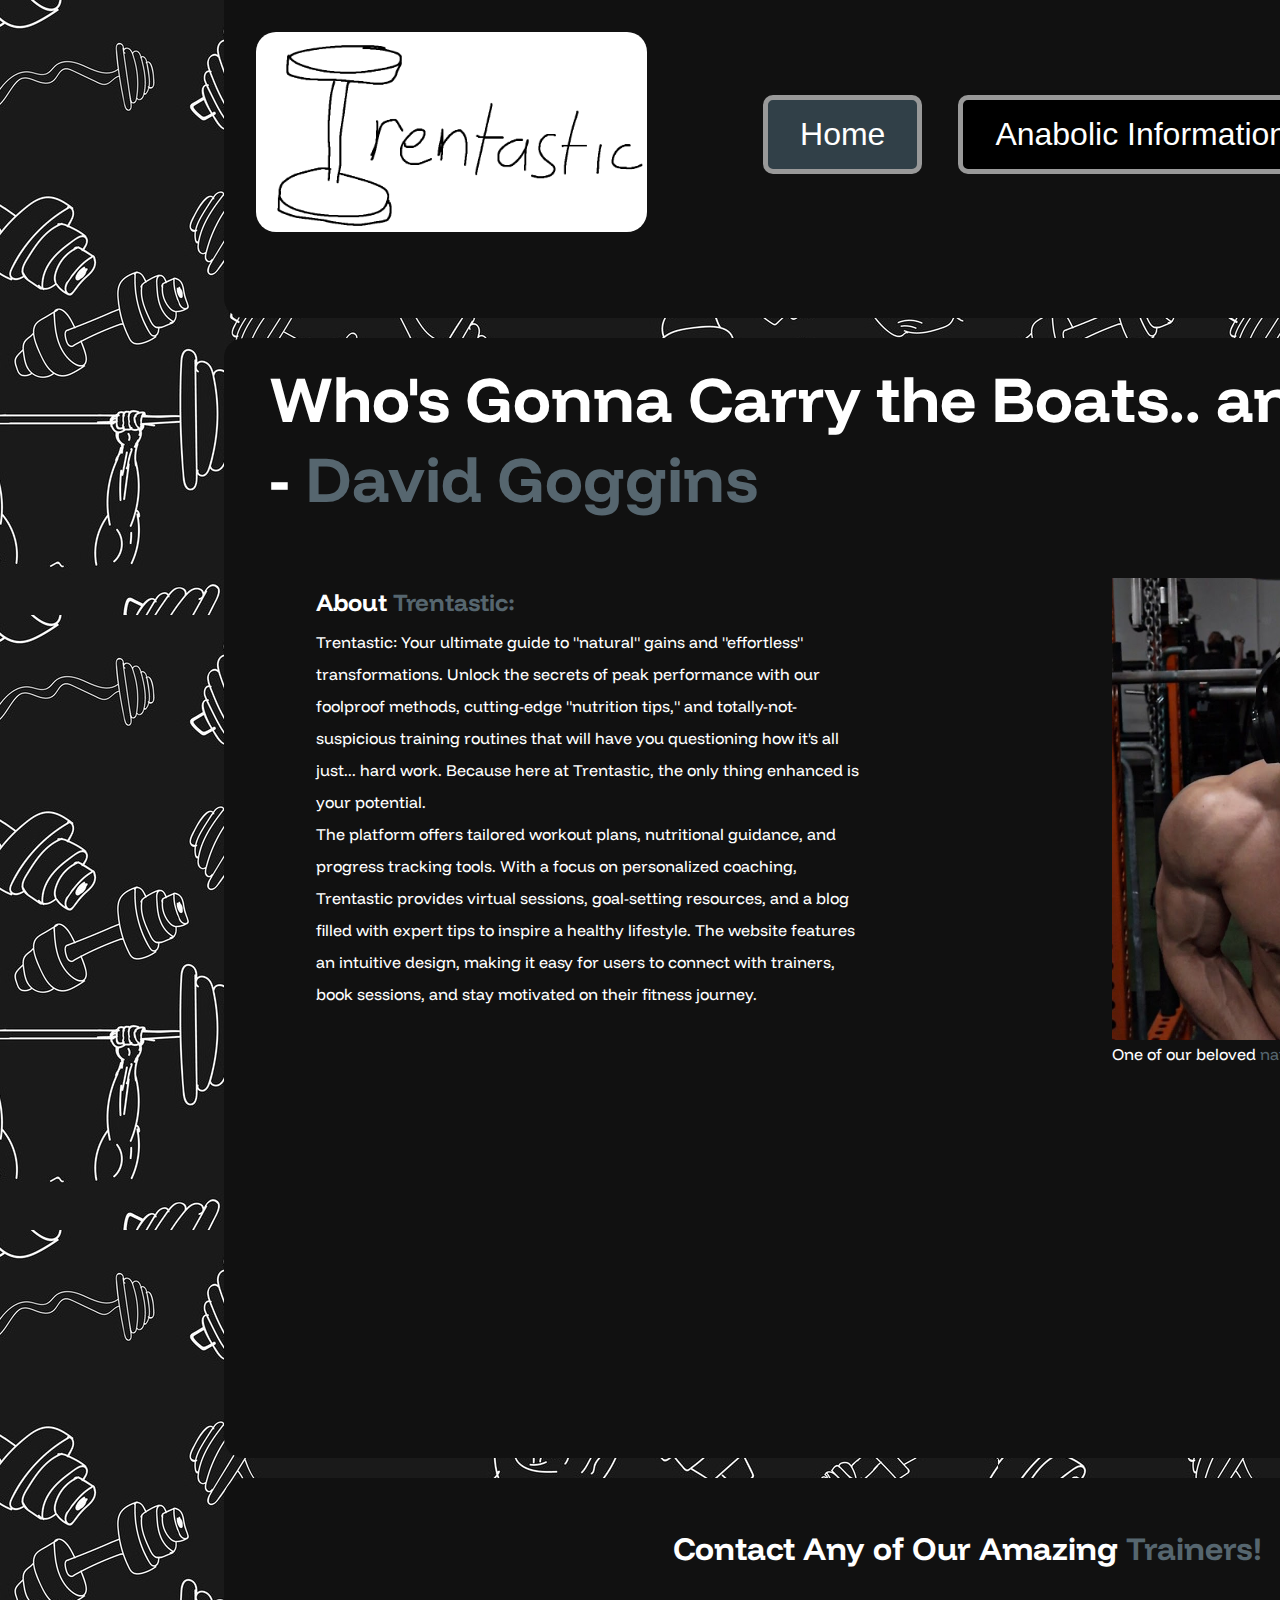
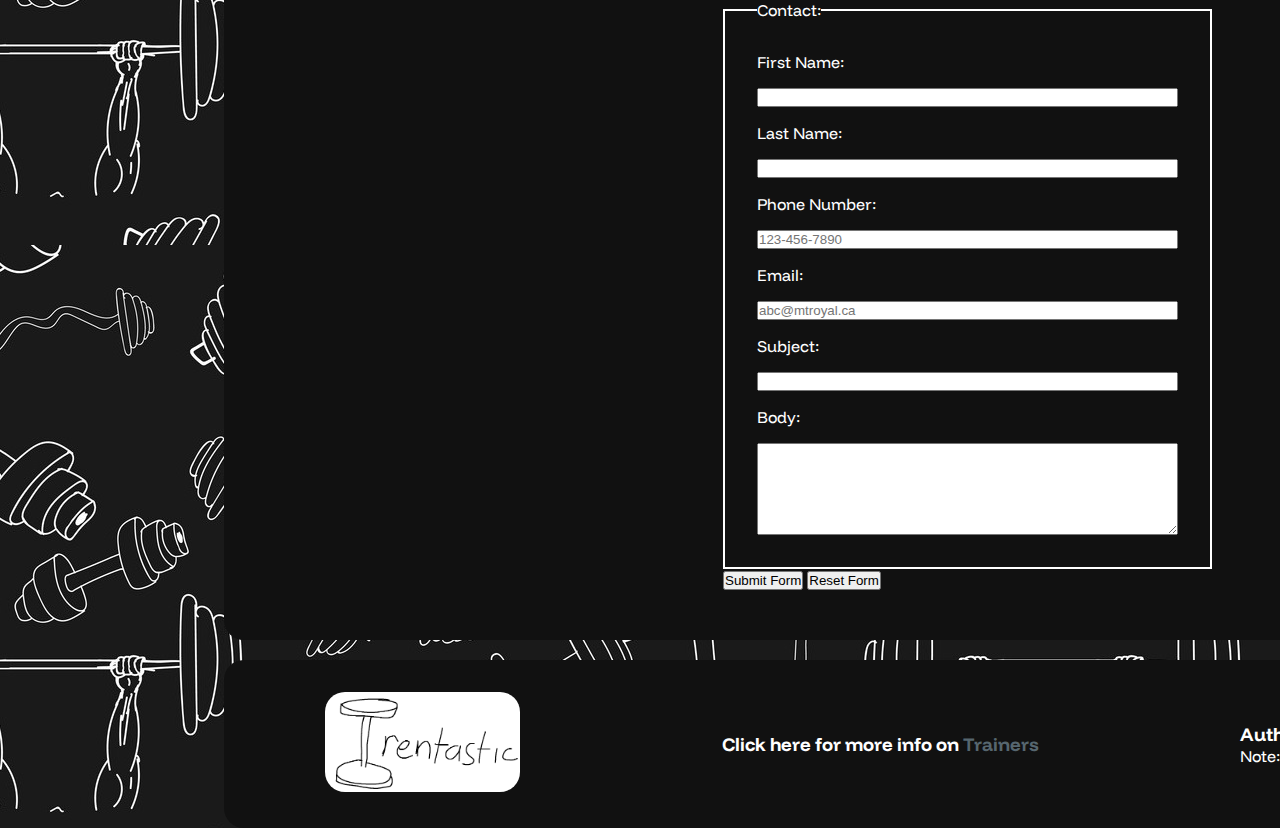
<file: index.html>
<!DOCTYPE html>
<html lang="en">
<!--
    This Website is very ironic and I do not actually promote 
    the use of steroids, I just thought it was very funny since the 
    content is just a bunch of fluff. 
-->

<head> 
    <meta name="author" content="Yvan Dela Cruz">
    <meta name="keywords" content="gym, personal trainer, health, muscle">
    <meta name="decription" content="Muscle building tips, affordable personal trainer">
    <meta name="viewport" content="width=device-width, initial-scale=1.0">
    <link rel="stylesheet" href="/css/style.css">
    <link rel="icon" href="/images/barbell-7834321_640.webp">

    <!--
    Font Import from Google
    -->
    <link rel="preconnect" href="https://fonts.googleapis.com">
    <link rel="preconnect" href="https://fonts.gstatic.com" crossorigin>
    <link href="https://fonts.googleapis.com/css2?family=Funnel+Display:wght@300..800&display=swap" rel="stylesheet">
    <title>Trentastic | Home</title>
                                
</head>


<!--
    My page seems to glitch out for some reason when using a smaller screen size.
    I have to refresh a bunch in order for it to work, then it looks how I intend for it to 
    look. 

    But the other pages seem to be fine, not sure why it's like that. 
-->
<body>
    <div class="pageContainer">
        <header class="headerBar">
            <a href="#">
                <!-- Yes I did draw this in ms paint -->
                <img src="/images/trenLogo.png" class="logo" alt="Trentastic Logo">
            </a>
    
            <nav>
                <a href="#">
                    <button class="btnLink" aria-current="page">Home</button>
                </a>
                <a href="tips.html">
                    <button class="btnLink">Anabolic Information</button>
                </a>
                <a href="about.html">
                    <button class="btnLink">About the Website</button>
                </a>
            </nav>
        </header>
    
    
        <section class="main">
            <div class="slogan">
                <h1>Who's Gonna Carry the Boats.. and the Logs?! <br>-
                    <span>David Goggins</span>
                </h1>
            </div>
               
            <div class="about">
                <h2>
                    About <span>Trentastic:</span>
                </h2>
                <p>
                    Trentastic: Your ultimate guide to "natural" gains and "effortless" transformations. Unlock the secrets
                    of peak performance with our foolproof methods, cutting-edge "nutrition tips," and totally-not-
                    suspicious training routines that will have you questioning how it's all just... hard work. Because here
                    at Trentastic, the only thing enhanced is your potential.
                </p>

                <p>
                    The platform offers tailored workout plans, nutritional guidance, and progress tracking tools. With a
                    focus on personalized coaching, Trentastic provides virtual sessions, goal-setting resources, and a
                    blog filled with expert tips to inspire a healthy lifestyle. The website features an intuitive design,
                    making it easy for users to connect with trainers, book sessions, and stay motivated on their fitness
                    journey.
                </p>
            </div>

            <figure>
                <img src="/images/creepyTogiPicture.jpg" alt="Steroid Abusing Influencer Smiling Maniacally">
                <figcaption>
                    One of our beloved <span>natural</span> personal trainers!
                </figcaption>
            </figure>

        </section> 

        <section class="contact">
            <div class="contactTrainer">
                <h1>
                    Contact Any of Our Amazing <span>Trainers!</span>
                </h1>
            </div>


            <div class="formContainer">
                <form id="contactInfo" method="post" action="mailto:ydela415@mtroyal.ca">
                    <fieldset>
                        <legend>Contact:</legend>
    
                        <label for="firstName">First Name: </label>
                        <input type="text" size="30" maxlength="35" id="firstName" name="firstName" required>
    
    
                        <label for="lastName">Last Name: </label>
                        <input type="text" size="30" maxlength="35" id="lastName" name="lastName" required>
    
                        <label for="phoneNumber">Phone Number: </label>
                        <input type="tel" pattern="[0-9]{3}[0-9]{3}[0-9]{4}" id="phoneNumber" name="phoneNumber"
                            placeholder="123-456-7890" required>
    
                        <label for="email">Email: </label>
                        <input type="email" pattern="[a-z0-9._%+\-]+@mtroyal\.ca$" id="email" name="email"
                            placeholder="abc@mtroyal.ca" required>
    
    
                        <label for="subject">Subject: </label>
                        <input type="text" id="subject" name="subject" size="50" maxlength="75" required>
    
                        <label for="body">Body: </label>
                        <textarea id="body" name="body" cols="50" rows="6" required></textarea>
    
                    </fieldset>
                    <input type="submit" value="Submit Form">
                    <input type="reset" value="Reset Form">
    
                </form>
    
            </div>

        </section>




        <footer class="footer">
            <div>
                <img src="/images/trenLogo.png" alt="Trentastic Logo">
            </div>

            <div class="linkToAbout">
                <a href="/about.html">
                    <h3>Click here for more info on <span>Trainers</span></h3>
                </a>
            </div>

            <div class="authorInfo">
                <h3>Author: <span>Yvan Dela Cruz</span></h3>
                <p>
                    Note: not an advocate of the "trainers"
                    behaviour
                </p>
            </div>

        </footer>

    </div>
</body>


</html>
</file>
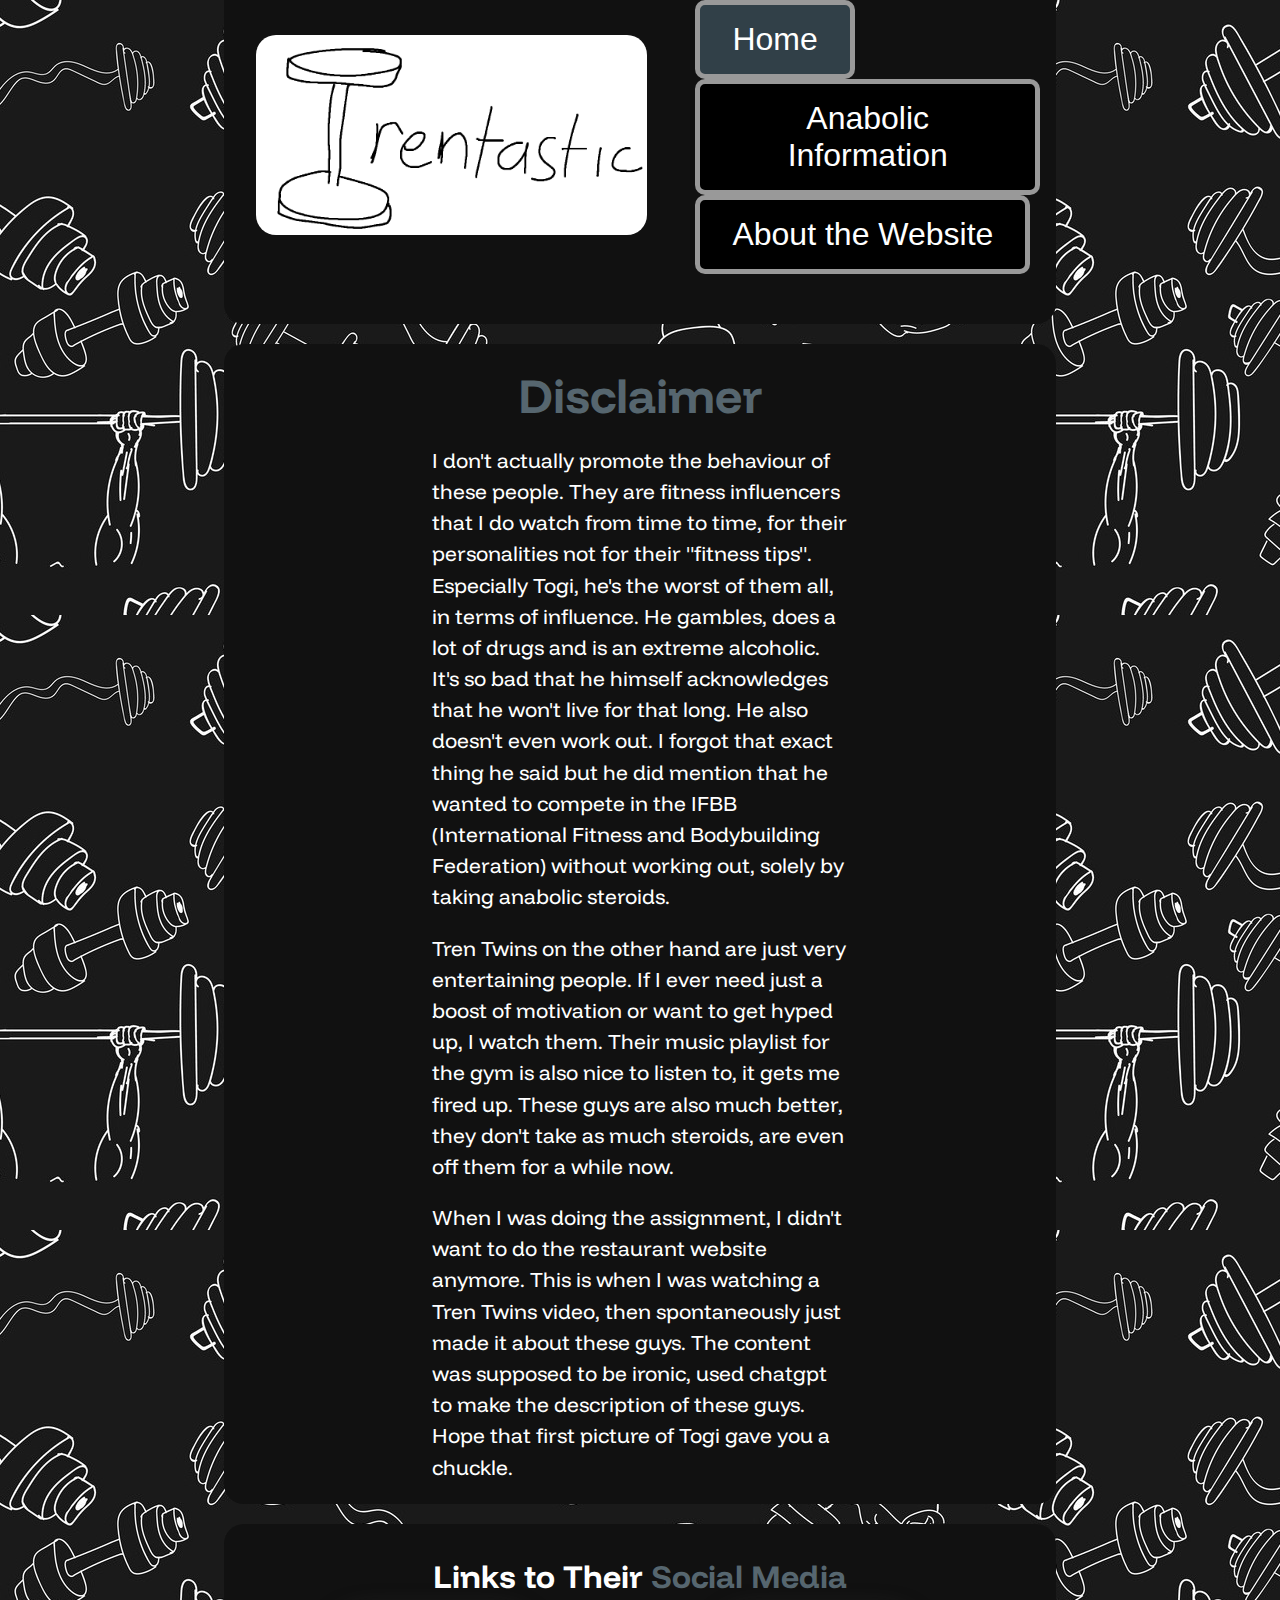
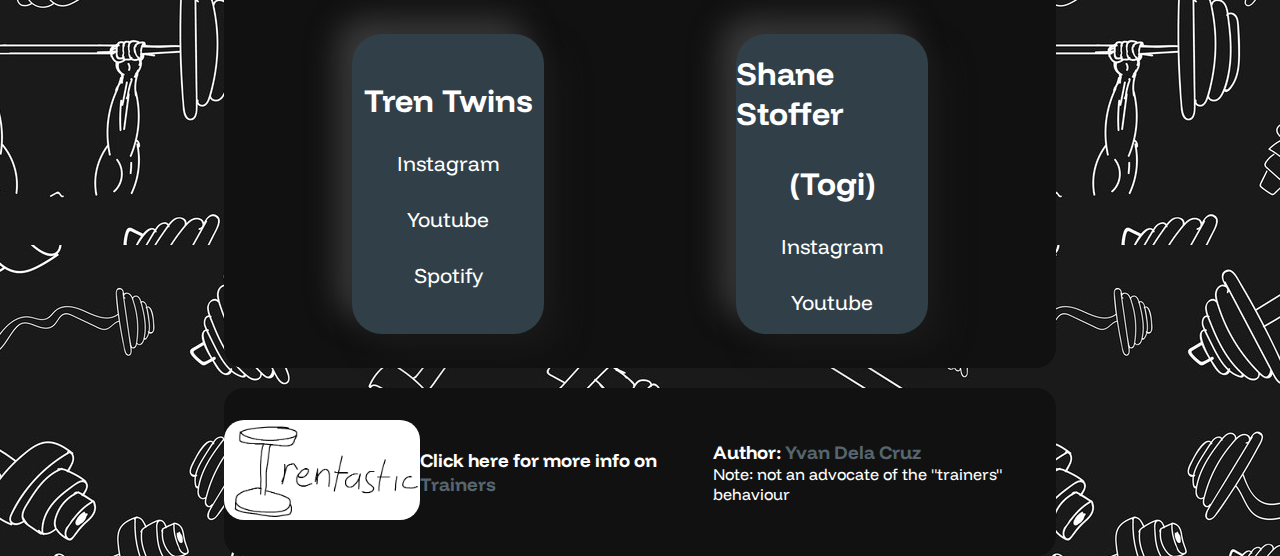
<file: about.html>
<!DOCTYPE html>
<html lang="en">
<head>
    <meta name="author" content="Yvan Dela Cruz">
    <meta name="description" content="Information about the website">
    <meta name="viewport" content="width=device-width, initial-scale=1.0">
    <link rel="stylesheet" href="/css/style3.css">
    <link rel="icon" href="/images/barbell-7834321_640.webp">
    
    <link rel="preconnect" href="https://fonts.googleapis.com">
    <link rel="preconnect" href="https://fonts.gstatic.com" crossorigin>
    <link href="https://fonts.googleapis.com/css2?family=Funnel+Display:wght@300..800&display=swap" rel="stylesheet">
    <title>Trentastic | About the Website</title>
</head>


<body>
    <div class="pageContainer">
        <header class="headerBar">
            <a href="/index.html">
                <img src="/images/trenLogo.png" class="logo" alt="Trentastic Logo">
            </a>
    
            <nav>
                <a href="#">
                    <button class="btnLink" aria-current="page">Home</button>
                </a>
                <a href="tips.html">
                    <button class="btnLink">Anabolic Information</button>
                </a>
                <a href="about.html">
                    <button class="btnLink">About the Website</button>
                </a>
            </nav>
        </header>

        <section class="information">
            <h1><span>Disclaimer</span></h1>
            <p>
                I don't actually promote the behaviour of these people. They are 
                fitness influencers that I do watch from time to time, for their 
                personalities not for their "fitness tips". Especially Togi, he's 
                the worst of them all, in terms of influence. He gambles, does a lot
                of drugs and is an extreme alcoholic. It's so bad that he himself 
                acknowledges that he won't live for that long. He also doesn't even work 
                out. I forgot that exact thing he said but he did mention that he wanted
                to compete in the IFBB (International Fitness and Bodybuilding Federation)
                without working out, solely by taking anabolic steroids.  
            </p>

            <p>
                Tren Twins on the other hand are just very entertaining people. If I 
                ever need just a boost of motivation or want to get hyped up, I watch them.
                Their music playlist for the gym is also nice to listen to, it gets me fired up.
                These guys are also much better, they don't take as much steroids, are even off them
                for a while now. 
            </p>

            <p>
                When I was doing the assignment, I didn't want to do the restaurant 
                website anymore. This is when I was watching a Tren Twins video, then
                spontaneously just made it about these guys. The content was supposed to be
                ironic, used chatgpt to make the description of these guys. 
                Hope that first picture of Togi gave you a chuckle.
            </p>
        </section>

        <section class="influencerLinks">

            <div class="linkHeader">
                <h1>Links to Their <span>Social Media</span></h1>
            </div>


            <div class="socialMedia">
                <h1>Tren Twins</h1>
                <a href="https://www.instagram.com/trentwinss/" target="_blank">
                    Instagram
                </a>
                <a href="https://www.youtube.com/@thetrentwins" target="_blank">
                    Youtube
                </a>
                <a href="https://open.spotify.com/user/31woneij6j4og4lenbi2iszgemg4?si=b151f7f7f2254767"
                target="_blank">
                    Spotify
                </a>
            </div>


            <div class="socialMedia">
                <h1>Shane Stoffer</h1>
                <h1>(Togi)</h1>
                <a href="https://www.instagram.com/stoffer__/" target="_blank">
                    Instagram
                </a>
                <a href="https://www.youtube.com/@ShaneStoffer" target="blank">
                    Youtube
                </a>
            </div>

        </section>



        <footer class="footer">
            <div>
                <img src="/images/trenLogo.png" alt="Trentastic Logo">
            </div>

            <div class="linkToAbout">
                <a href="#">
                    <h3>Click here for more info on <span>Trainers</span></h3>
                </a>
            </div>

            <div class="authorInfo">
                <h3>Author: <span>Yvan Dela Cruz</span></h3>
                <p>
                    Note: not an advocate of the "trainers"
                    behaviour
                </p>
            </div>

        </footer>

    </div>
</body>

</html>
</file>
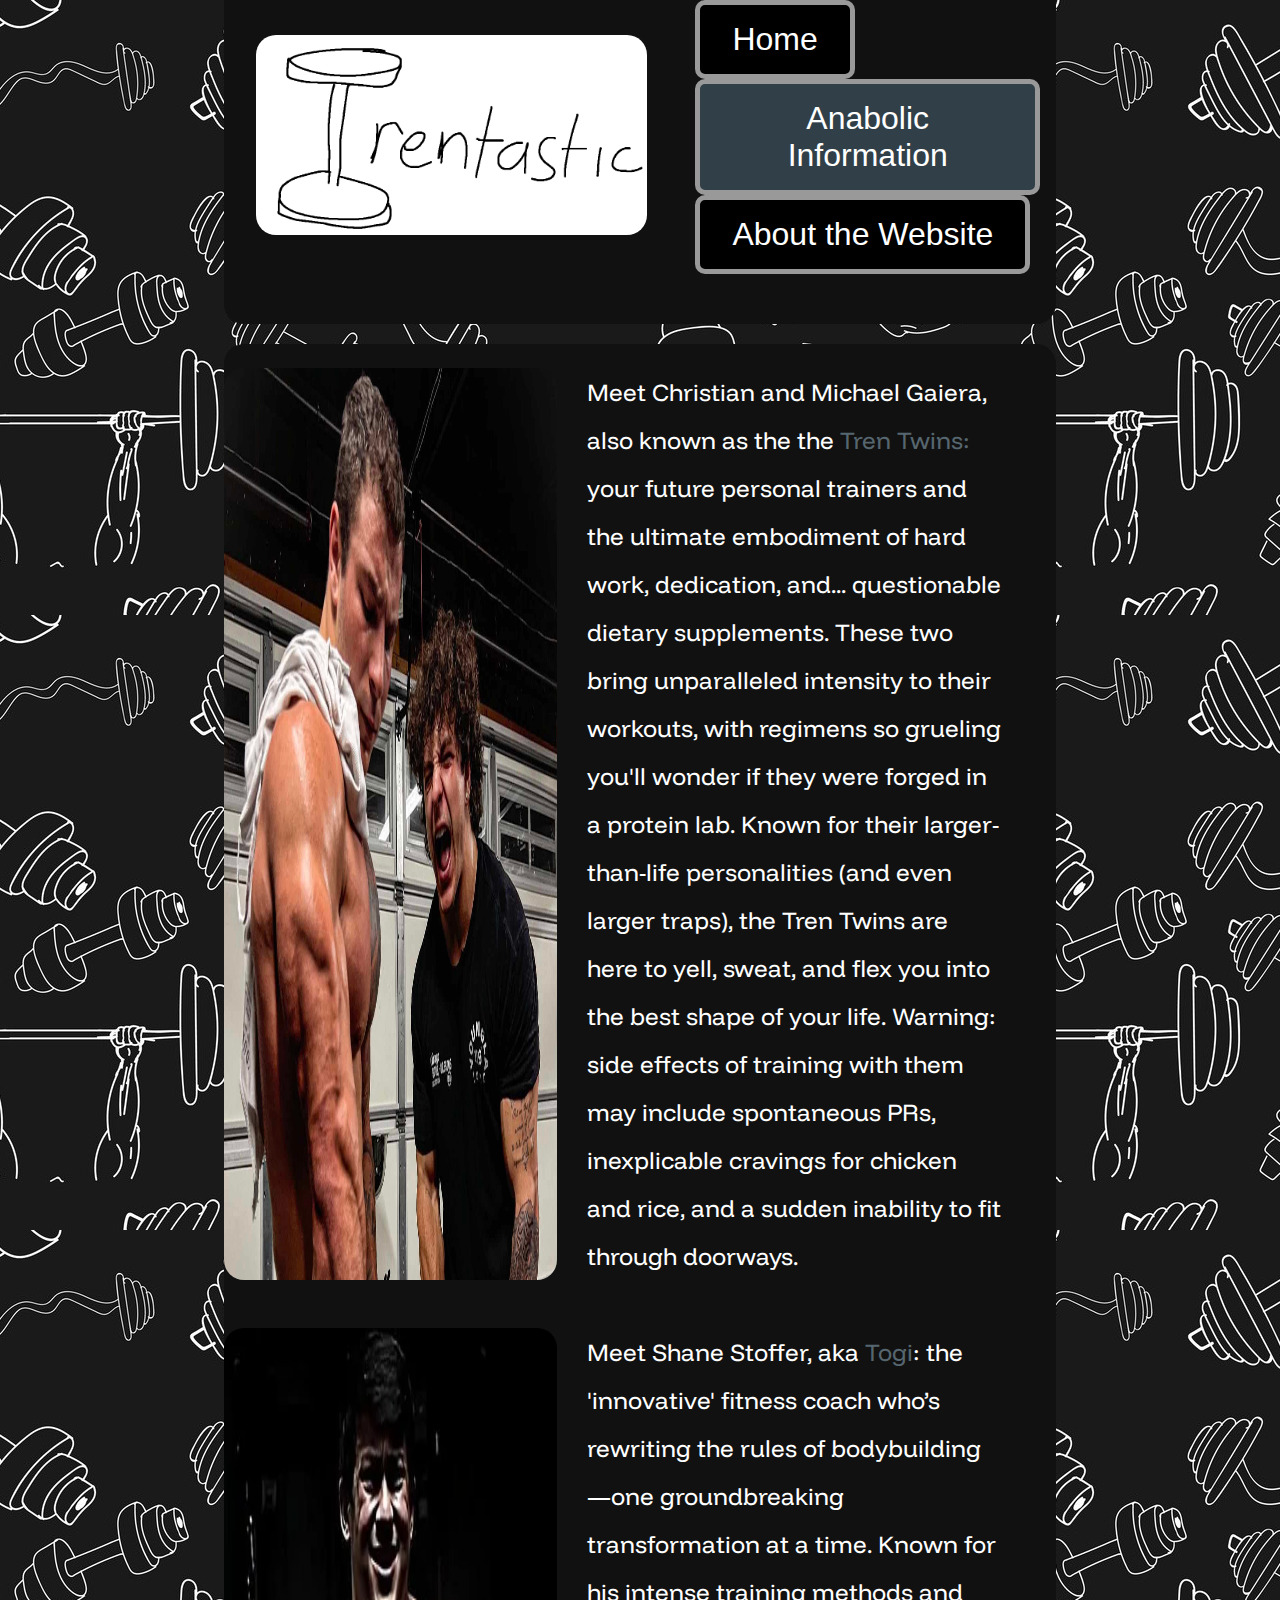
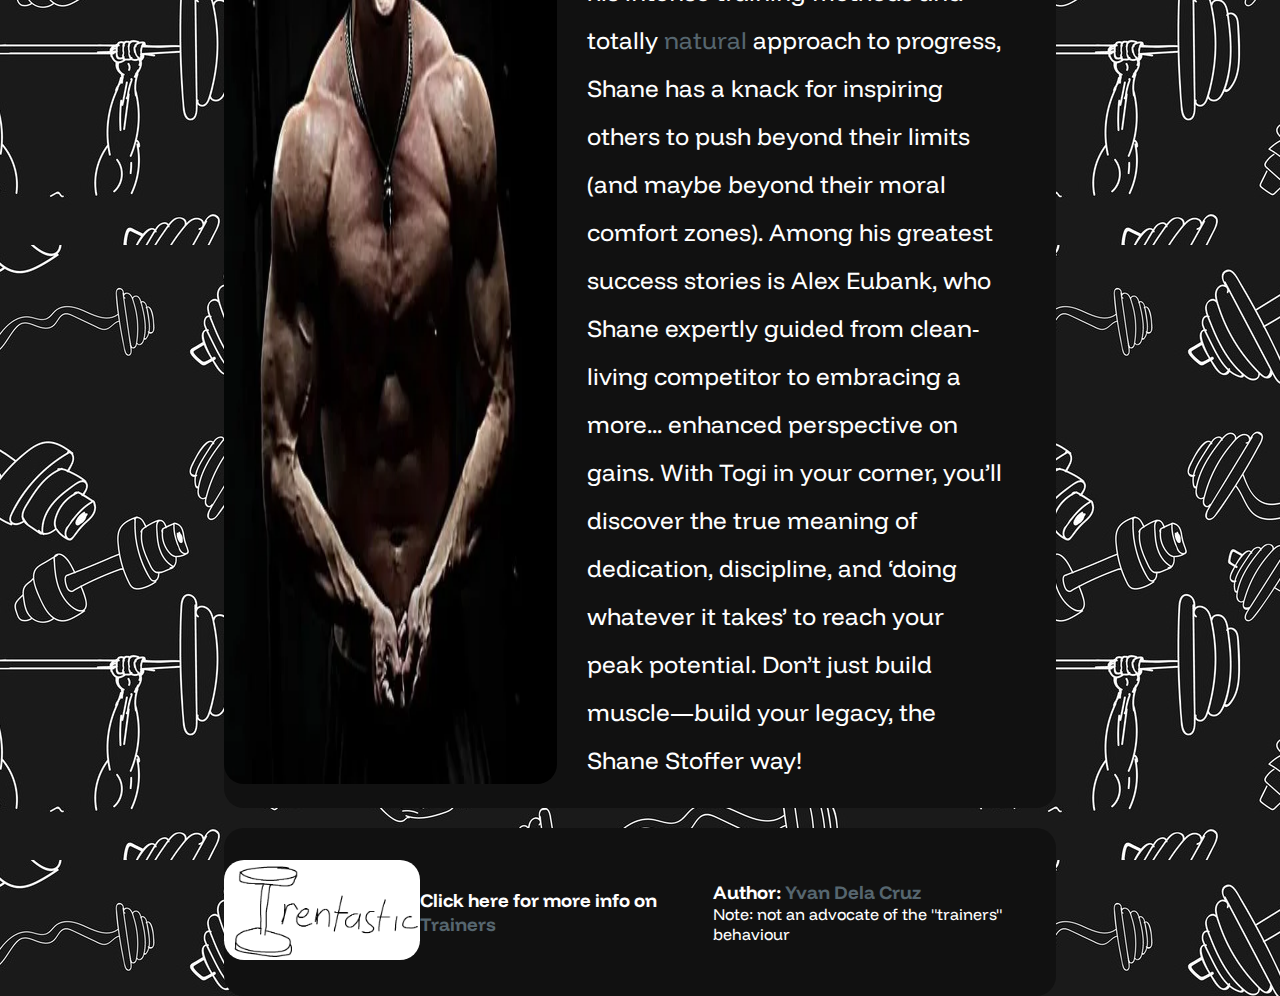
<file: tips.html>
<!DOCTYPE html>
<html lang="en">

<head>
    <meta name="author" content="Yvan Dela Cruz">
    <meta name="description" content="Information on the trainers">
    <meta name="keywords" content="supplements, exercises, training, motivation">
    <meta name="viewport" content="width=device-width, initial-scale=1.0">
    <link rel="stylesheet" href="/css/style2.css">
    <link rel="icon" href="/images/barbell-7834321_640.webp">

    <!--
    Font Import from Google
    -->
    <link rel="preconnect" href="https://fonts.googleapis.com">
    <link rel="preconnect" href="https://fonts.gstatic.com" crossorigin>
    <link href="https://fonts.googleapis.com/css2?family=Funnel+Display:wght@300..800&display=swap" rel="stylesheet">
    <title>Trentastic | Anabolic Information</title>

</head>


<body>
    <div class="pageContainer">
        <header class="headerBar">
            <a href="/index.html">
                <img src="/images/trenLogo.png" class="logo" alt="Trentastic Logo">
            </a>
    
            <nav>
                <a href="/index.html">
                    <button class="btnLink">Home</button>
                </a>
                <a href="/tips.html">
                    <button class="btnLink" aria-current="page">Anabolic Information</button>
                </a>
                <a href="/about.html">
                    <button class="btnLink">About the Website</button>
                </a>
            </nav>
        </header>

        <section class="main">
            <div class="trainers">
                <img src="/images/tren-twins.jpg" alt="Christian and Michael Gaiera Posing">
                <p>
                    Meet Christian and Michael Gaiera, also known as the the <span>Tren Twins:</span> 
                    your future personal trainers and the ultimate
                    embodiment of hard work, dedication, and... questionable dietary
                    supplements. These two bring unparalleled intensity to their workouts,
                    with regimens so grueling you'll wonder if they were forged in a protein
                    lab. Known for their larger-than-life personalities (and even larger traps),
                    the Tren Twins are here to yell, sweat, and flex you into the best shape of
                    your life. Warning: side effects of training with them may include
                    spontaneous PRs, inexplicable cravings for chicken and rice, and a sudden
                    inability to fit through doorways. 
                </p>
            </div>

            <div class="trainers">
                <img src="/images/togi-at-his-peak-physique-v0-kwcyqjnolmqd1.webp" alt="Shane Stoffer Flexing">
                
                <p>
                    Meet Shane Stoffer, aka <span>Togi</span>: the 'innovative' fitness coach who’s rewriting the rules of bodybuilding
                    —one groundbreaking transformation at a time. Known for his intense training methods and totally
                    <span>natural</span> approach to progress, Shane has a knack for inspiring others to push beyond their limits (and
                    maybe beyond their moral comfort zones). Among his greatest success stories is Alex Eubank, who
                    Shane expertly guided from clean-living competitor to embracing a more... enhanced perspective on
                    gains. With Togi in your corner, you’ll discover the true meaning of dedication, discipline, and ‘doing
                    whatever it takes’ to reach your peak potential. Don’t just build muscle—build your legacy, the Shane
                    Stoffer way!
                </p>   
            </div>

        </section>


        <footer class="footer">
            <div>
                <img src="/images/trenLogo.png" alt="Trentastic Logo">
            </div>
    
            <div class="linkToAbout">
                <a href="/about.html">
                    <h3>Click here for more info on <span>Trainers</span></h3>
                </a>
            </div>
    
            <div class="authorInfo">
                <h3>Author: <span>Yvan Dela Cruz</span></h3>
                <p>
                    Note: not an advocate of the "trainers"
                    behaviour
                </p>
            </div>
        </footer>
    </div>
    

</body>



</html>
</file>
<file: css/style.css>
* {
    margin: 0;
    padding: 0;
    box-sizing: border-box;
}

body {
    background: url(/images/seamless-dumbbell-pattern-isolated-on-background-vector-23266695.jpg);
    font-family: "Funnel Display", 'Times New Roman', Times, serif;
    color: white;
    display: flex;
    justify-content: center;
}

.pageContainer {
    display: grid;
    grid-template-areas: 
    "header"
    "main"
    "contact"
    "footer";
    grid-template-rows: repeat(4, auto);
    gap: 20px;
    max-width: 65%;
}

.headerBar {
    grid-area: header;
    display: flex;
    justify-content: space-between;
    align-items: center;
    background-color: #111111;
    border-radius: 0 0 20px 20px;
    padding-bottom: 50px;
}
/* 
    Noticed a small little red dot, so I guess this worked 
    to remove it 
*/
.headerBar a {
    text-decoration: none;
}
.logo {
    height: 200px;
    position: relative;
    margin: 2em;
    border-radius: 20px;
}

.btnLink {
    font-size: 2rem;
    padding: 0.5em 1em;
    margin: 0 0.5em;
    background-color: black;
    color: white;
    border: 5px solid #999999;
    border-radius: 10px;
}

.btnLink:hover {
    cursor: pointer;
    background-color: #999999;
    color: black;
}

/*
Searched up a new way to indicate current page 
Instead of using "active" class like last time
https://www.aditus.io/aria/aria-current/ 
*/

.btnLink[aria-current="page"] {
    background-color: #314048;
}

.btnLink[aria-current="page"]:hover {
    background-color: #999999;
    color: black;
}

.main {
    background-color: #111111;
    border-radius: 20px;
    grid-area: main;
    display: grid;
    grid-template-columns: repeat(2, 1fr);
    grid-template-rows: 20% 1fr;
    gap: 1em;
    justify-items: center;
}
span {
    color: #56666F;
}

.slogan {
    padding-top: 20px;
    grid-column: span 2;
    font-size: 2em;
}

.about {
    max-width: 75%;
    line-height: 2;
}

.main img {
    height: 50%
}

.contact {
    display: flex;
    flex-direction: column;
    align-items: center;
    justify-content: center;
    grid-area: contact;
    background-color: #111111;
    border-radius: 20px;
    padding: 50px;
}

.contactTrainer {
    margin-bottom: 2em;
}

fieldset {
    display: flex;
    flex-direction: column;
    gap: 1rem;
    padding: 2rem;
    border: 2px solid white;
}

/*
Had to search up how to use 
pseudoclass on forms i forgot how to do it 
https://stackoverflow.com/questions/18599127/css-hover-a-html-submit-button  
*/
input[type="submit"]:hover,
input[type="reset"]:hover {
    cursor: pointer;
    background-color: black;
    color: white;
}


.footer {
    grid-area: footer;
    display: flex;
    justify-content: space-around;
    align-items: center;
    background-color: #111111;
    padding: 2em 0;
    border-radius: 20px; 
}
.footer img {
    height: 100px;
    border-radius: 20px;
}

.footer a {
    text-decoration: none;
    color: white;
}

/* Medium Screen Size */
@media screen and (max-width:790px) {
    .pageContainer {
        max-width: 90%;
    }
    .main {
        display: flex;
        flex-direction: column;
        align-items: center;
    }
    .slogan {
        text-align: center;
        font-size: 1em;
    }
    .headerBar img {
        height: 150px;
    }
    .headerBar {
        justify-content: space-evenly;
        flex-direction: column;
    }
    .btnLink {
        font-size: 1em;
    }
    .footer {
        font-size: .75em;
    }
}


/* Small Screen Size */
@media screen and (max-width:570px) {
    .headerBar img {
        display:none;
    }

    .headerBar {
        display: flex;
        justify-content: center;
    }

    .headerBar button {
        font-size: 1em;
        margin-top: 1em;
    }

    .main {
        display: flex;
        flex-direction: column;
        justify-content: center;
        align-items: center;
        max-width: 570px;
        font-size: .75em;
    }
    .main .slogan {
        display:none;
    }
    .about p {
        margin: 0.5em 0 ;
    }

    .footer img {
        display: none;
    }

    .footer {
        font-size: 0.5em;
    }

}
</file>
<file: css/style3.css>
* {
    margin: 0;
    padding: 0;
    box-sizing: border-box;
}

body {
    background: url(/images/seamless-dumbbell-pattern-isolated-on-background-vector-23266695.jpg);
    font-family: "Funnel Display", 'Times New Roman', Times, serif;
    color: white;
    display: flex;
    justify-content: center;
}

.pageContainer {
    display: grid;
    grid-template-areas: 
    "header"
    "information"
    "influencerLinks"
    "footer";
    grid-template-rows: repeat(4, auto);
    gap: 20px;
    max-width: 65%;
}

.headerBar {
    grid-area: header;
    display: flex;
    justify-content: space-between;
    align-items: center;
    background-color: #111111;
    border-radius: 0 0 20px 20px;
    padding-bottom: 50px;
}

.headerBar a {
    text-decoration: none;
}

.logo {
    height: 200px;
    position: relative;
    margin: 2em;
    border-radius: 20px;
}

.btnLink {
    font-size: 2rem;
    padding: 0.5em 1em;
    margin: 0 0.5em;
    background-color: black;
    color: white;
    border: 5px solid #999999;
    border-radius: 10px;
}

.btnLink:hover {
    cursor: pointer;
    background-color: #999999;
    color: black;
}

.btnLink[aria-current="page"] {
    background-color: #314048;
}

.btnLink[aria-current="page"]:hover {
    background-color: #999999;
    color: black;
}

span {
    color: #56666F;
}

.main {
    background-color: #111111;
    border-radius: 20px;
    grid-area: main;
    display: flex;
    align-items: center;
    flex-direction: column;
}

.information {
    grid-area: information;
    background-color: #111111;
    border-radius: 20px;
    display: flex;
    flex-direction: column;
    align-items: center;
    gap: 20px;
    padding: 1.3em 0;
}

.information h1 {
    font-size: 3em;
}

.information p {
    max-width: 50%;
    font-size: 1.3em;
    line-height: 1.5;
}

.influencerLinks {
    grid-area: influencerLinks;
    background-color: #111111;
    border-radius: 20px;
    display: grid;
    grid-template-columns: repeat(2, 1fr);
    grid-template-rows: 10% 1fr;
    justify-items: center;
    padding: 2em;
    row-gap: 40px;
}
/*
    Saw this cool design for a card
    https://uiverse.io/Yaseen549/chilly-dragon-64  
*/
.socialMedia {
    width: 50%;
    height: 300px;
    border-radius: 30px;
    background-color: #314048;
    box-shadow: 15px 15px 30px rgb(25, 25, 25),
                -15px -15px 30px rgb(60, 60, 60);
    display: flex;
    flex-direction: column;
    justify-content: center;
    align-items: center;
    gap: 30px;
}

.linkHeader {
    grid-column: span 2;
}
.socialMedia a {
    font-size: 1.3em;
    text-decoration: none;
    color: white;
}

.socialMedia a:hover {
    cursor: pointer;
}

.footer {
    grid-area: footer;
    display: flex;
    justify-content: space-around;
    align-items: center;
    background-color: #111111;
    padding: 2em 0;
    border-radius: 20px; 
}

.footer img {
    height: 100px;
    border-radius: 20px;
}

.footer a {
    text-decoration: none;
    color: white;
}

@media screen and (max-width:790px) {
    .headerBar img {
        height: 150px
    }
    
    .headerBar {
        justify-content: space-evenly;
        flex-direction: column;
    }

    .btnLink {
        font-size: 1em;

    }

    .pageContainer {
        max-width: 90%;
    }

    .information {
        font-size: .75em;
    }

    .information p {
        max-width: 75%;
    }
}


@media screen and (max-width:570px) {
    .headerBar img, .footer img {
        display: none;
    }

    .btnLink {
        font-size: .75em;
        margin-top: 20px;
    }

    .footer {
        font-size: .5em;
    }

    .socialMedia {
        font-size: .5em;
    }

    .information {
        font-size: .65em;
        line-height: 2;
    }
}
</file>
<file: css/style2.css>
* {
    margin: 0;
    padding: 0;
    box-sizing: border-box;
}

body {
    background: url(/images/seamless-dumbbell-pattern-isolated-on-background-vector-23266695.jpg);
    font-family: "Funnel Display", 'Times New Roman', Times, serif;
    color: white;
    display: flex;
    justify-content: center;
}

.pageContainer {
    display: grid;
    grid-template-areas: 
    "header"
    "main"
    "footer";
    grid-template-rows: repeat(3, auto);
    gap: 20px;
    max-width: 65%;
}

.headerBar {
    grid-area: header;
    display: flex;
    justify-content: space-between;
    align-items: center;
    background-color: #111111;
    border-radius: 0 0 20px 20px;
    padding-bottom: 50px;
}

.logo {
    height: 200px;
    position: relative;
    margin: 2em;
    border-radius: 20px;
}

.headerBar a {
    text-decoration: none;
}
.btnLink {
    font-size: 2rem;
    padding: 0.5em 1em;
    margin: 0 0.5em;
    background-color: black;
    color: white;
    border: 5px solid #999999;
    border-radius: 10px;
}

.btnLink:hover {
    cursor: pointer;
    background-color: #999999;
    color: black;
}

.btnLink[aria-current="page"] {
    background-color: #314048;
}

.btnLink[aria-current="page"]:hover {
    background-color: #999999;
    color: black;
}

span {
    color: #56666F;
}

.main {
    background-color: #111111;
    border-radius: 20px;
    grid-area: main;
    display: flex;
    align-items: center;
    flex-direction: column;
}

.trainers {
    display: flex;
    gap: 30px;
    margin: 1.5em 0;
}

.trainers img {
    width: 40%;
    border-radius: 20px;
}

.trainers p {
    max-width: 50%;
    line-height: 2;
    font-size: 1.5em;
}

.footer {
    grid-area: footer;
    display: flex;
    justify-content: space-around;
    align-items: center;
    background-color: #111111;
    padding: 2em 0;
    border-radius: 20px; 
}

.footer img {
    height: 100px;
    border-radius: 20px;
}

.footer a {
    text-decoration: none;
    color: white;
}

@media screen and (max-width:790px) {
    .headerBar img {
        height: 150px;
    }
    
    .headerBar {
        justify-content: space-evenly;
        flex-direction: column;
    }

    .btnLink {
        font-size: 1em;
    }

    .pageContainer {
        max-width: 90%;
    }

    .trainers {
        flex-direction: column;
        align-items: center;
    }
    .trainers p {
        max-width: fit-content;
    }

    .footer {
        font-size: .75em;
    }

    
}

@media screen and (max-width:570px) {
    .headerBar img, .footer img {
        display: none;
    }

    .btnLink {
        font-size: .75em;
        margin-top: 20px;
    }

    .trainers {
        font-size: .5em;
    }

    .footer {
        font-size: .5em;
    }


}
</file>
